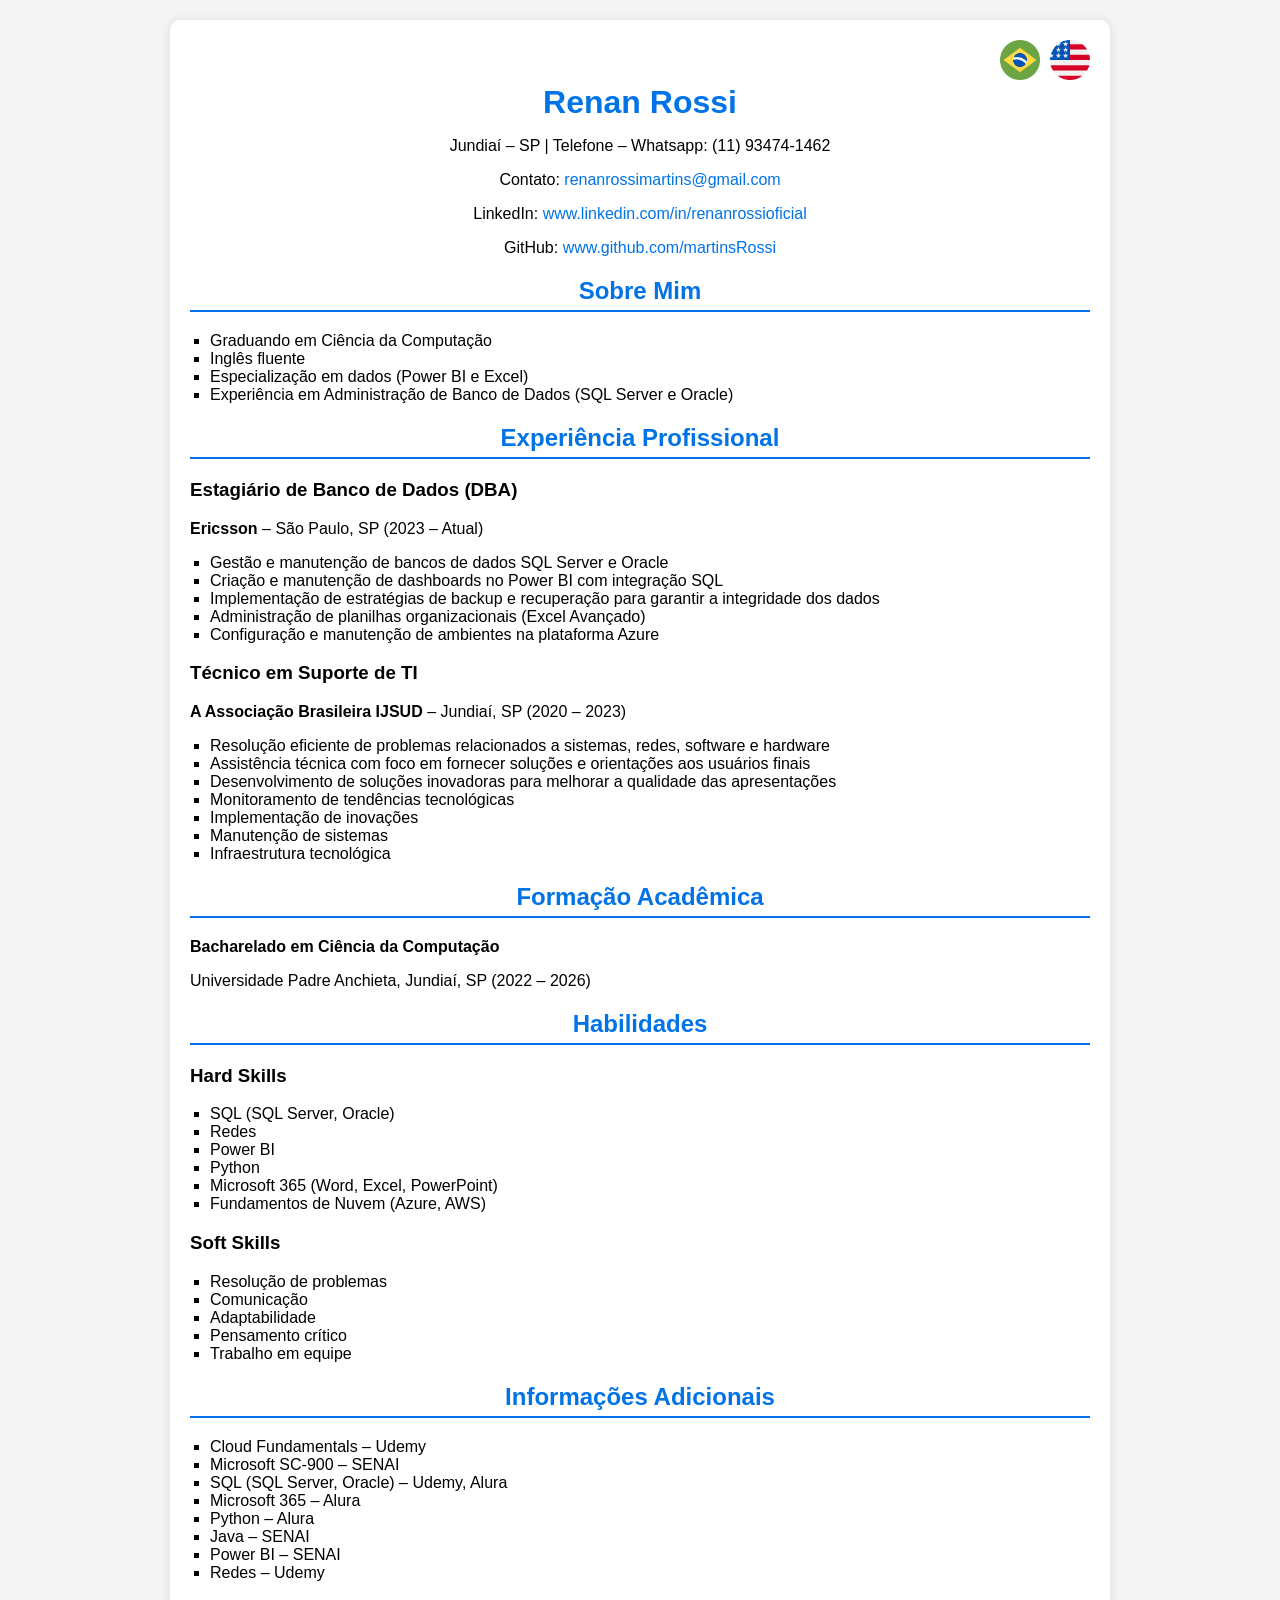
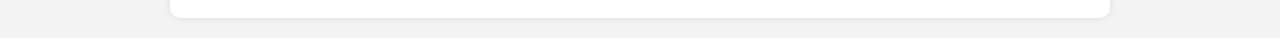
<file: index.html>
<!DOCTYPE html>
<html lang="pt-BR">
<head>
    <meta charset="UTF-8">
    <meta name="viewport" content="width=device-width, initial-scale=1.0">
    <title>Renan Rossi - Currículo</title>
    <link rel="stylesheet" href="./css/styles.css">
</head>
<body>
    <div class="container">
        <div class="flags">
            <a href="index.html"><img src="./img/flags/brazil.png" alt="brazil flag"></a>
            <a href='index-us.html'><img src="./img/flags/us.png" alt="us flag"></a>
        </div>
        <header>
            <h1>Renan Rossi</h1>
            <p>Jundiaí – SP | Telefone – Whatsapp: (11) 93474-1462</p>
            <p>Contato: <a href="mailto:renanrossimartins@gmail.com">renanrossimartins@gmail.com</a></p>
            <p>LinkedIn: <a href="https://www.linkedin.com/in/renanrossioficial" target="_blank">www.linkedin.com/in/renanrossioficial</a></p>
            <p>GitHub: <a href="https://github.com/martinsRossi" target="_blank">www.github.com/martinsRossi</a></p>
        </header>

        <section class="about">
            <h2>Sobre Mim</h2>
            <ul>
                <li>Graduando em Ciência da Computação</li>
                <li>Inglês fluente</li>
                <li>Especialização em dados (Power BI e Excel)</li>
                <li>Experiência em Administração de Banco de Dados (SQL Server e Oracle)</li>
            </ul>
        </section>

        <section class="experience">
            <h2>Experiência Profissional</h2>
            <div class="job">
                <h3>Estagiário de Banco de Dados (DBA)</h3>
                <p><strong>Ericsson</strong> – São Paulo, SP (2023 – Atual)</p>
                <ul>
                    <li>Gestão e manutenção de bancos de dados SQL Server e Oracle</li>
                    <li>Criação e manutenção de dashboards no Power BI com integração SQL</li>
                    <li>Implementação de estratégias de backup e recuperação para garantir a integridade dos dados</li>
                    <li>Administração de planilhas organizacionais (Excel Avançado)</li>
                    <li>Configuração e manutenção de ambientes na plataforma Azure</li>
                </ul>
            </div>
            <div class="job">
                <h3>Técnico em Suporte de TI</h3>
                <p><strong>A Associação Brasileira IJSUD</strong> – Jundiaí, SP (2020 – 2023)</p>
                <ul>
                    <li>Resolução eficiente de problemas relacionados a sistemas, redes, software e hardware</li>
                    <li>Assistência técnica com foco em fornecer soluções e orientações aos usuários finais</li>
                    <li>Desenvolvimento de soluções inovadoras para melhorar a qualidade das apresentações</li>
                    <li>Monitoramento de tendências tecnológicas</li>
                    <li>Implementação de inovações</li>
                    <li>Manutenção de sistemas</li>
                    <li>Infraestrutura tecnológica</li>
                </ul>
            </div>
        </section>

        <section class="education">
            <h2>Formação Acadêmica</h2>
            <p><strong>Bacharelado em Ciência da Computação</strong></p>
            <p>Universidade Padre Anchieta, Jundiaí, SP (2022 – 2026)</p>
        </section>

        <section class="skills">
            <h2>Habilidades</h2>
            <div class="hard-skills">
                <h3>Hard Skills</h3>
                <ul>
                    <li>SQL (SQL Server, Oracle)</li>
                    <li>Redes</li>
                    <li>Power BI</li>
                    <li>Python</li>
                    <li>Microsoft 365 (Word, Excel, PowerPoint)</li>
                    <li>Fundamentos de Nuvem (Azure, AWS)</li>
                </ul>
            </div>
            <div class="soft-skills">
                <h3>Soft Skills</h3>
                <ul>
                    <li>Resolução de problemas</li>
                    <li>Comunicação</li>
                    <li>Adaptabilidade</li>
                    <li>Pensamento crítico</li>
                    <li>Trabalho em equipe</li>
                </ul>
            </div>
        </section>

        <section class="additional-info">
            <h2>Informações Adicionais</h2>
            <ul>
                <li>Cloud Fundamentals – Udemy</li>
                <li>Microsoft SC-900 – SENAI</li>
                <li>SQL (SQL Server, Oracle) – Udemy, Alura</li>
                <li>Microsoft 365 – Alura</li>
                <li>Python – Alura</li>
                <li>Java – SENAI</li>
                <li>Power BI – SENAI</li>
                <li>Redes – Udemy</li>
            </ul>
        </section>
    </div>
</body>
</html>
</file>
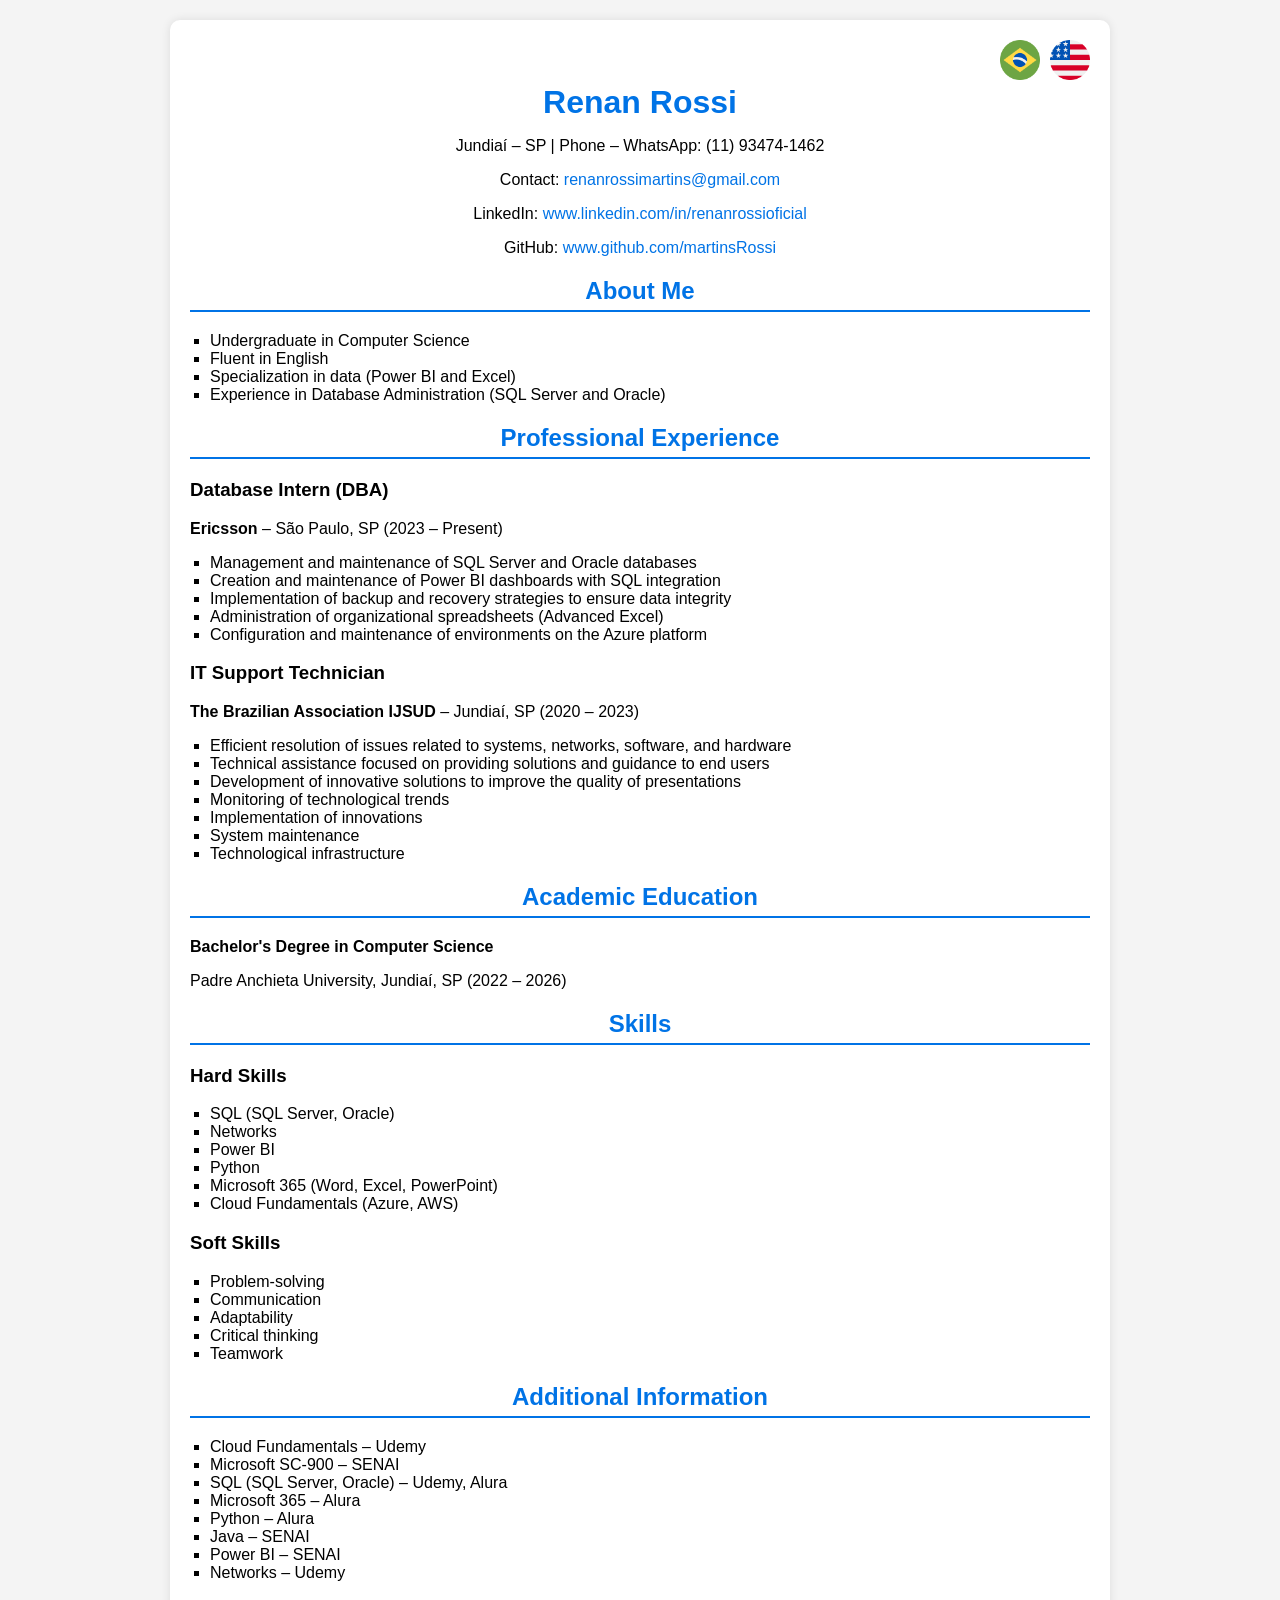
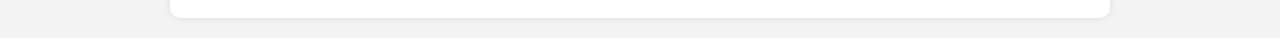
<file: index-us.html>
<!DOCTYPE html>
<html lang="en">
<head>
    <meta charset="UTF-8">
    <meta name="viewport" content="width=device-width, initial-scale=1.0">
    <title>Renan Rossi - Resume</title>
    <link rel="stylesheet" href="./css/styles.css">
</head>
<body>
    <div class="container">
        <div class="flags">
            <a href="index.html"><img src="./img/flags/brazil.png" alt="brazil flag"></a>
            <a href='index-us.html'><img src="./img/flags/us.png" alt="us flag"></a>
        </div>
        <header>
            <h1>Renan Rossi</h1>
            <p>Jundiaí – SP | Phone – WhatsApp: (11) 93474-1462</p>
            <p>Contact: <a href="mailto:renanrossimartins@gmail.com">renanrossimartins@gmail.com</a></p>
            <p>LinkedIn: <a href="https://www.linkedin.com/in/renanrossioficial" target="_blank">www.linkedin.com/in/renanrossioficial</a></p>
            <p>GitHub: <a href="https://github.com/martinsRossi" target="_blank">www.github.com/martinsRossi</a></p>
        </header>

        <section class="about">
            <h2>About Me</h2>
            <ul>
                <li>Undergraduate in Computer Science</li>
                <li>Fluent in English</li>
                <li>Specialization in data (Power BI and Excel)</li>
                <li>Experience in Database Administration (SQL Server and Oracle)</li>
            </ul>
        </section>

        <section class="experience">
            <h2>Professional Experience</h2>
            <div class="job">
                <h3>Database Intern (DBA)</h3>
                <p><strong>Ericsson</strong> – São Paulo, SP (2023 – Present)</p>
                <ul>
                    <li>Management and maintenance of SQL Server and Oracle databases</li>
                    <li>Creation and maintenance of Power BI dashboards with SQL integration</li>
                    <li>Implementation of backup and recovery strategies to ensure data integrity</li>
                    <li>Administration of organizational spreadsheets (Advanced Excel)</li>
                    <li>Configuration and maintenance of environments on the Azure platform</li>
                </ul>
            </div>
            <div class="job">
                <h3>IT Support Technician</h3>
                <p><strong>The Brazilian Association IJSUD</strong> – Jundiaí, SP (2020 – 2023)</p>
                <ul>
                    <li>Efficient resolution of issues related to systems, networks, software, and hardware</li>
                    <li>Technical assistance focused on providing solutions and guidance to end users</li>
                    <li>Development of innovative solutions to improve the quality of presentations</li>
                    <li>Monitoring of technological trends</li>
                    <li>Implementation of innovations</li>
                    <li>System maintenance</li>
                    <li>Technological infrastructure</li>
                </ul>
            </div>
        </section>

        <section class="education">
            <h2>Academic Education</h2>
            <p><strong>Bachelor's Degree in Computer Science</strong></p>
            <p>Padre Anchieta University, Jundiaí, SP (2022 – 2026)</p>
        </section>

        <section class="skills">
            <h2>Skills</h2>
            <div class="hard-skills">
                <h3>Hard Skills</h3>
                <ul>
                    <li>SQL (SQL Server, Oracle)</li>
                    <li>Networks</li>
                    <li>Power BI</li>
                    <li>Python</li>
                    <li>Microsoft 365 (Word, Excel, PowerPoint)</li>
                    <li>Cloud Fundamentals (Azure, AWS)</li>
                </ul>
            </div>
            <div class="soft-skills">
                <h3>Soft Skills</h3>
                <ul>
                    <li>Problem-solving</li>
                    <li>Communication</li>
                    <li>Adaptability</li>
                    <li>Critical thinking</li>
                    <li>Teamwork</li>
                </ul>
            </div>
        </section>

        <section class="additional-info">
            <h2>Additional Information</h2>
            <ul>
                <li>Cloud Fundamentals – Udemy</li>
                <li>Microsoft SC-900 – SENAI</li>
                <li>SQL (SQL Server, Oracle) – Udemy, Alura</li>
                <li>Microsoft 365 – Alura</li>
                <li>Python – Alura</li>
                <li>Java – SENAI</li>
                <li>Power BI – SENAI</li>
                <li>Networks – Udemy</li>
            </ul>
        </section>
    </div>
</body>
</html>
</file>
<file: css/styles.css>
body {
    font-family: Arial, sans-serif;
    margin: 0;
    padding: 0;
    background-color: #f4f4f4;
    color: black;
}

.container {
    width: 80%;
    max-width: 900px;
    margin: 20px auto;
    background: white;
    padding: 20px;
    box-shadow: 0 0 10px rgba(0, 0, 0, 0.1);
    border-radius: 10px;
}

.flags {
    display: flex;
    gap: 10px;
    justify-content: flex-end;
    width: 100%;
}

.flags img {
    width: 40px;
    height: 40px;
    object-fit: cover;
    border-radius: 5px;

}

.flags img:hover {

    scale: 120%;
    object-fit: cover;
    border-radius: 5px;
    cursor: pointer;

}


header {
    text-align: center;
    /*border-bottom: 2px solid #0073e6;*/
    /*padding-bottom: 10px;*/
}

h1 {
    margin: 0;
    color: #0073e6;
}

a {
    color: #0073e6;
    text-decoration: none;
}

a:hover {
    text-decoration: underline;
}

section {
    margin-top: 20px;
}

h2 {
    color: #0073e6;
    border-bottom: 2px solid #0073e6;
    padding-bottom: 5px;
    text-align: center;
}

.job, .education, .skills {
    margin-top: 10px;
}

ul {
    list-style-type: square;
    padding-left: 20px;
}

.hard-skills, .soft-skills {
    margin-top: 10px;
}
</file>
